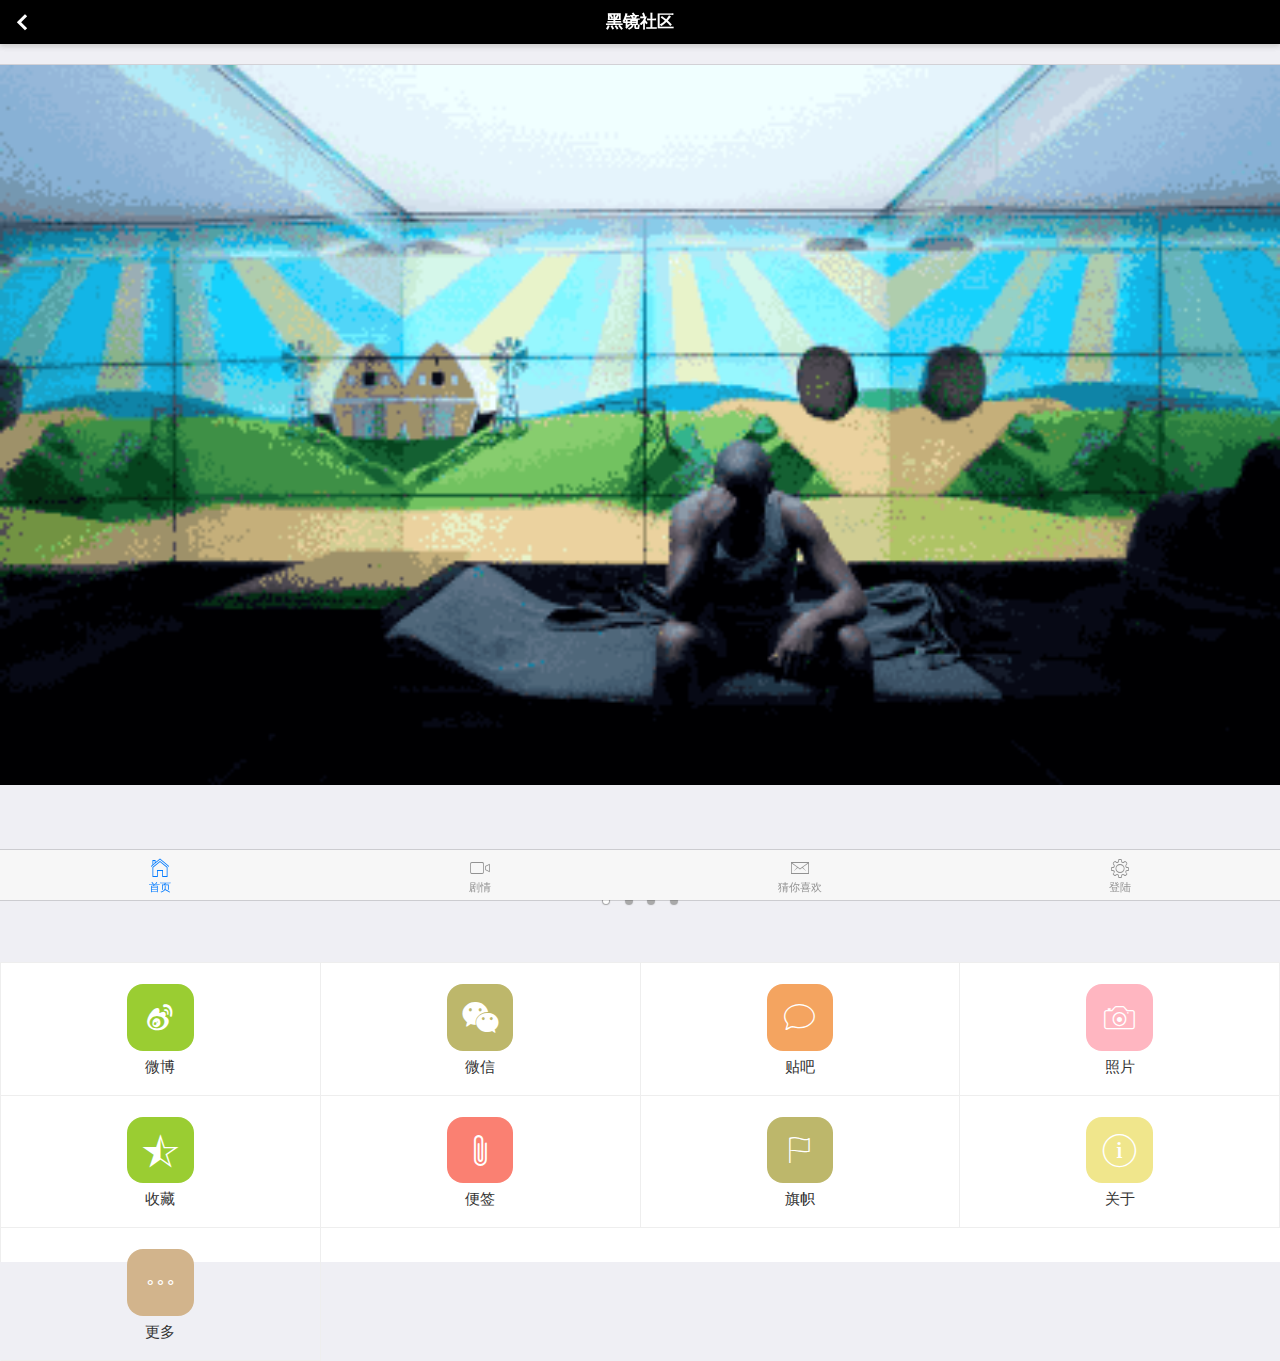
<file: 黑镜app/hkf181013022/index.html>
<!DOCTYPE html>
<html>

	<head>
		<meta charset="utf-8">
		<title>Hello MUI</title>
		<meta name="viewport" content="width=device-width, initial-scale=1,maximum-scale=1,user-scalable=no">
		<meta name="apple-mobile-web-app-capable" content="yes">
		<meta name="apple-mobile-web-app-status-bar-style" content="black">

		<!--标准mui.css-->
		<link rel="stylesheet" href="css/mui.min.css">
		<link rel="stylesheet" href="css/kf.css">
		<!--App自定义的css-->
		<!--<link rel="stylesheet" type="text/css" href="../css/app.css"/>-->
	</head>

	<body>
		<<header class="mui-bar mui-bar-nav">
			<a class="mui-action-back mui-icon mui-icon-left-nav mui-pull-left"></a>
			<h1 class="mui-title">图片轮播</h1>
		</header>
		<div class="mui-content">
			<ul class="mui-table-view mui-table-view-chevron">
				
			</ul>
		</div>
		<div id="slider" class="mui-slider" >
			<div class="mui-slider-group mui-slider-loop">
				<!-- 额外增加的一个节点(循环轮播：第一个节点是最后一张轮播) -->
				<div class="mui-slider-item mui-slider-item-duplicate">
					<a href="#">
						<img src="images/black mirror2.jpg">
					</a>
				</div>
				<!-- 第一张 -->
				<div class="mui-slider-item">
					<a href="#">
						<img src="images/bl1.gif">
					</a>
				</div>
				<!-- 第二张 -->
				<div class="mui-slider-item">
					<a href="#">
						<img src="images/bl2.gif">
					</a>
				</div>
				<!-- 第三张 -->
				<div class="mui-slider-item">
					<a href="#">
						<img src="images/bl4.gif">
					</a>
				</div>
				<!-- 第四张 -->
				<div class="mui-slider-item">
					<a href="#">
						<img src="images/bl3.gif">
					</a>
				</div>
				<!-- 额外增加的一个节点(循环轮播：最后一个节点是第一张轮播) -->
				<div class="mui-slider-item mui-slider-item-duplicate">
					<a href="#">
						<img src="images/black mirror4.jpg">
					</a>
				</div>
			</div>
			<div class="mui-slider-indicator">
				<div class="mui-indicator mui-active"></div>
				<div class="mui-indicator"></div>
				<div class="mui-indicator"></div>
				<div class="mui-indicator"></div>
			</div>
		</div>
		<script src="js/mui.min.js"></script>
		<script type="text/javascript" charset="utf-8">
			mui.init({
				swipeBack:true //启用右滑关闭功能
			});
			var slider = mui("#slider");
			document.getElementById("switch").addEventListener('toggle', function(e) {
				if (e.detail.isActive) {
					slider.slider({
						interval: 5000
					});
				} else {
					slider.slider({
						interval: 0
					});
				}
			});
		</script>
		<header class="mui-bar mui-bar-nav">
		    <a class="mui-action-back mui-icon mui-icon-left-nav mui-pull-left"></a>
		    <h1 class="mui-title">&nbsp;</h1>
		    <h1 class="mui-title">黑镜社区</h1>
		</header>
		<div class="mui-content">
		        <ul class="mui-table-view mui-grid-view mui-grid-9">
		            <li class="mui-table-view-cell mui-media mui-col-xs-4 mui-col-sm-3"><a href="https://weibo.com/">
		                    <span class="mui-icon mui-icon-weibo"></span>
		                    <div class="mui-media-body">微博</div></a></li>
		            <li class="mui-table-view-cell mui-media mui-col-xs-4 mui-col-sm-3"><a href="https://weixin.qq.com/">
		                    <span class="mui-icon mui-icon-weixin"></span>
		                    <div class="mui-media-body">微信</div></a></li>
		            <li class="mui-table-view-cell mui-media mui-col-xs-4 mui-col-sm-3"><a href="https://tieba.baidu.com/">
		                    <span class="mui-icon mui-icon-chatbubble"></span>
		                    <div class="mui-media-body">贴吧</div></a></li>
		            <li class="mui-table-view-cell mui-media mui-col-xs-4 mui-col-sm-3"><a href="http://image.baidu.com/search/index?tn=baiduimage&ps=1&ct=201326592&lm=-1&cl=2&nc=1&ie=utf-8&word=%E9%BB%91%E9%95%9C%E5%9B%BE%E7%89%87">
		                    <span class="mui-icon mui-icon-camera"></span>
		                    <div class="mui-media-body">照片</div></a></li>
		            <li class="mui-table-view-cell mui-media mui-col-xs-4 mui-col-sm-3"><a href="https://www.zxzj.me/">
		                    <span class="mui-icon mui-icon-starhalf"></span>
		                    <div class="mui-media-body">收藏</div></a></li>
		            <li class="mui-table-view-cell mui-media mui-col-xs-4 mui-col-sm-3"><a href="https://movie.douban.com/subject/25966044/">
		                    <span class="mui-icon mui-icon-paperclip"></span>
		                    <div class="mui-media-body">便签</div></a></li>
		            <li class="mui-table-view-cell mui-media mui-col-xs-4 mui-col-sm-3"><a href="http://wcy.nfu.edu.cn/">
		                    <span class="mui-icon mui-icon-flag"></span>
		                    <div class="mui-media-body">旗帜</div></a></li>
		            <li class="mui-table-view-cell mui-media mui-col-xs-4 mui-col-sm-3"><a href="http://apbs.nfu.edu.cn/">
		                    <span class="mui-icon mui-icon-info"></span>
		                    <div class="mui-media-body">关于</div></a></li>
		           <li class="mui-table-view-cell mui-media mui-col-xs-4 mui-col-sm-3"><a href="http://e.nfu.edu.cn/">
		                    <span class="mui-icon mui-icon-more"></span>
		                    <div class="mui-media-body">更多</div></a></li>
		        </ul> 
		</div>
		
		<nav class="mui-bar mui-bar-tab">
		    <a class="mui-tab-item mui-active">
		        <span class="mui-icon mui-icon-home"></span>
		        <span class="mui-tab-label">首页</span>
		    </a>
		    <a class="mui-tab-item" href="imageviewer-native.html">
		        <span class="mui-icon mui-icon-videocam"></span>
		        <span class="mui-tab-label">剧情</span>
		    </a>
		    <a class="mui-tab-item" href="offcanvas-drag-left.html">
		        <span class="mui-icon mui-icon-email"></span>
		        <span class="mui-tab-label">猜你喜欢</span>
		    </a>
		    <a class="mui-tab-item" href="login.html">
		        <span class="mui-icon mui-icon-gear"></span>
		        <span class="mui-tab-label">登陆</span>
		    </a>
		</nav>
		
		<script src="js/mui.min.js"></script>
		<script type="text/javascript" charset="utf-8">
			mui.init({
				swipeBack:true //启用右滑关闭功能
			});
			var slider = mui("#slider");
			document.getElementById("switch").addEventListener('toggle', function(e) {
				if (e.detail.isActive) {
					slider.slider({
						interval: 5000
					});
				} else {
					slider.slider({
						interval: 0
					});
				}
			});
		</script>
	<script >
        	mui.init();   	mui('body').on('tap','a',function(){document.location.href=this.href;});
	   </script>
	</body>

</html>
</file>
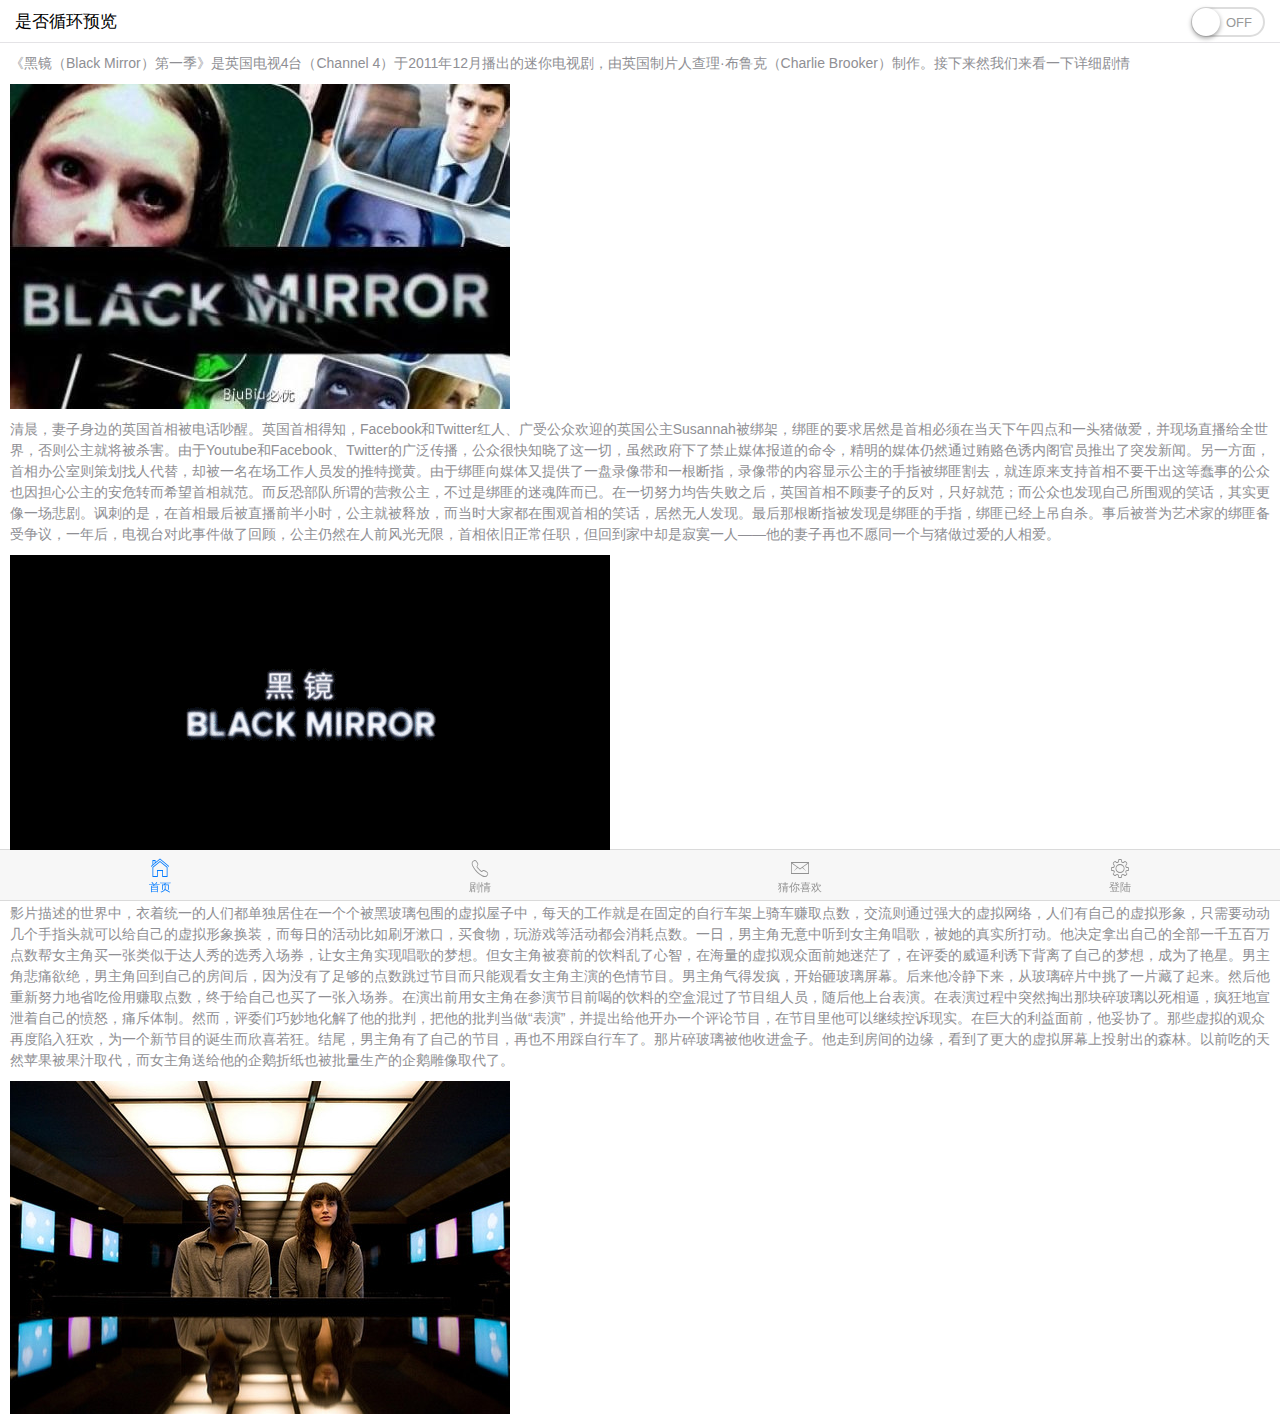
<file: 黑镜app/hkf181013022/imageviewer-native.html>
<html>

  <head>
    <meta charset="utf-8">
    <title>Hello MUI</title>
    <meta name="viewport" content="width=device-width, initial-scale=1,maximum-scale=1,user-scalable=no">
    <meta name="apple-mobile-web-app-capable" content="yes">
    <meta name="apple-mobile-web-app-status-bar-style" content="black">
    <!--标准mui.css-->
    <link rel="stylesheet" href="css/mui.min.css">
    <!--App自定义的css-->
    <style type="text/css">
      p img {
        max-width: 100%;
        height: auto;
      }
      
      .mui-content>.mui-table-view:first-child {
        margin-top: 0;
      }
      
      body,
      .mui-content {
        background-color: #FFFFFF;
      }
    </style>

  </head>

  <body>
    <div class="mui-content">
      <ul class="mui-table-view">
        <li class="mui-table-view-cell" id="loop_switch">
          是否循环预览
          <div class="mui-switch">
            <div class="mui-switch-handle"></div>
          </div>
        </li>
      </ul>
      <div class="mui-content-padded">
        <!--<div class="mui-input-row" id="loop_switch">
          <label>是否循环预览</label>
          <div class="mui-switch mui-active">
            <div class="mui-switch-handle"></div>
          </div>
        </div>-->
        <p>《黑镜（Black Mirror）第一季》是英国电视4台（Channel 4）于2011年12月播出的迷你电视剧，由英国制片人查理·布鲁克（Charlie Brooker）制作。接下来然我们来看一下详细剧情</p>
        <p>
          <img src="images/black mirror1.jpg" />
        </p>
        <p>清晨，妻子身边的英国首相被电话吵醒。英国首相得知，Facebook和Twitter红人、广受公众欢迎的英国公主Susannah被绑架，绑匪的要求居然是首相必须在当天下午四点和一头猪做爱，并现场直播给全世界，否则公主就将被杀害。由于Youtube和Facebook、Twitter的广泛传播，公众很快知晓了这一切，虽然政府下了禁止媒体报道的命令，精明的媒体仍然通过贿赂色诱内阁官员推出了突发新闻。另一方面，首相办公室则策划找人代替，却被一名在场工作人员发的推特搅黄。由于绑匪向媒体又提供了一盘录像带和一根断指，录像带的内容显示公主的手指被绑匪割去，就连原来支持首相不要干出这等蠢事的公众也因担心公主的安危转而希望首相就范。而反恐部队所谓的营救公主，不过是绑匪的迷魂阵而已。在一切努力均告失败之后，英国首相不顾妻子的反对，只好就范；而公众也发现自己所围观的笑话，其实更像一场悲剧。讽刺的是，在首相最后被直播前半小时，公主就被释放，而当时大家都在围观首相的笑话，居然无人发现。最后那根断指被发现是绑匪的手指，绑匪已经上吊自杀。事后被誉为艺术家的绑匪备受争议，一年后，电视台对此事件做了回顾，公主仍然在人前风光无限，首相依旧正常任职，但回到家中却是寂寞一人——他的妻子再也不愿同一个与猪做过爱的人相爱。</p>
        <p>
          <img src="images/black mirror.gif" />
        </p>
        <p>影片描述的世界中，衣着统一的人们都单独居住在一个个被黑玻璃包围的虚拟屋子中，每天的工作就是在固定的自行车架上骑车赚取点数，交流则通过强大的虚拟网络，人们有自己的虚拟形象，只需要动动几个手指头就可以给自己的虚拟形象换装，而每日的活动比如刷牙漱口，买食物，玩游戏等活动都会消耗点数。一日，男主角无意中听到女主角唱歌，被她的真实所打动。他决定拿出自己的全部一千五百万点数帮女主角买一张类似于达人秀的选秀入场券，让女主角实现唱歌的梦想。但女主角被赛前的饮料乱了心智，在海量的虚拟观众面前她迷茫了，在评委的威逼利诱下背离了自己的梦想，成为了艳星。男主角悲痛欲绝，男主角回到自己的房间后，因为没有了足够的点数跳过节目而只能观看女主角主演的色情节目。男主角气得发疯，开始砸玻璃屏幕。后来他冷静下来，从玻璃碎片中挑了一片藏了起来。然后他重新努力地省吃俭用赚取点数，终于给自己也买了一张入场券。在演出前用女主角在参演节目前喝的饮料的空盒混过了节目组人员，随后他上台表演。在表演过程中突然掏出那块碎玻璃以死相逼，疯狂地宣泄着自己的愤怒，痛斥体制。然而，评委们巧妙地化解了他的批判，把他的批判当做“表演”，并提出给他开办一个评论节目，在节目里他可以继续控诉现实。在巨大的利益面前，他妥协了。那些虚拟的观众再度陷入狂欢，为一个新节目的诞生而欣喜若狂。结尾，男主角有了自己的节目，再也不用踩自行车了。那片碎玻璃被他收进盒子。他走到房间的边缘，看到了更大的虚拟屏幕上投射出的森林。以前吃的天然苹果被果汁取代，而女主角送给他的企鹅折纸也被批量生产的企鹅雕像取代了。 </p>
        <p>
          <img src="images/black mirror2.jpg" />
        </p>
      </div>
    </div>
    <nav class="mui-bar mui-bar-tab">
		    <a class="mui-tab-item mui-active">
		        <span class="mui-icon mui-icon-home"></span>
		        <span class="mui-tab-label">首页</span>
		    </a>
		    <a class="mui-tab-item" href="imageviewer-native.html">
		        <span class="mui-icon mui-icon-phone"></span>
		        <span class="mui-tab-label">剧情</span>
		    </a>
		    <a class="mui-tab-item" href="offcanvas-drag-left.html">
		        <span class="mui-icon mui-icon-email"></span>
		        <span class="mui-tab-label">猜你喜欢</span>
		    </a>
		    <a class="mui-tab-item" href="login.html">
		        <span class="mui-icon mui-icon-gear"></span>
		        <span class="mui-tab-label">登陆</span>
		    </a>
		</nav>
  </body>
  <script src="js/mui.min.js"></script>
  <script type="text/javascript">
    mui.plusReady(function() {
      var loopFlag = false; //默认不支持轮播
      var loopSwitch = document.getElementById('loop_switch');
      loopSwitch.addEventListener('toggle', function(event) {
        if(event.detail.isActive) {
          loopFlag = true;
        } else {
          loopFlag = false;
        }
      });
      var images = [].slice.call(document.querySelectorAll('.mui-content-padded img'));
      var urls = [];
      images.forEach(function(item) {
        urls.push(item.src);
      });
      mui('.mui-content-padded').on('tap', 'img', function() {
        var index = images.indexOf(this);
        plus.nativeUI.previewImage(urls, {
          current: index,
          loop: loopFlag,
          indicator: 'number'
        });
      });
    });
  </script>
  <script >
        	mui.init();   	mui('body').on('tap','a',function(){document.location.href=this.href;});
	   </script>

</html>
</file>
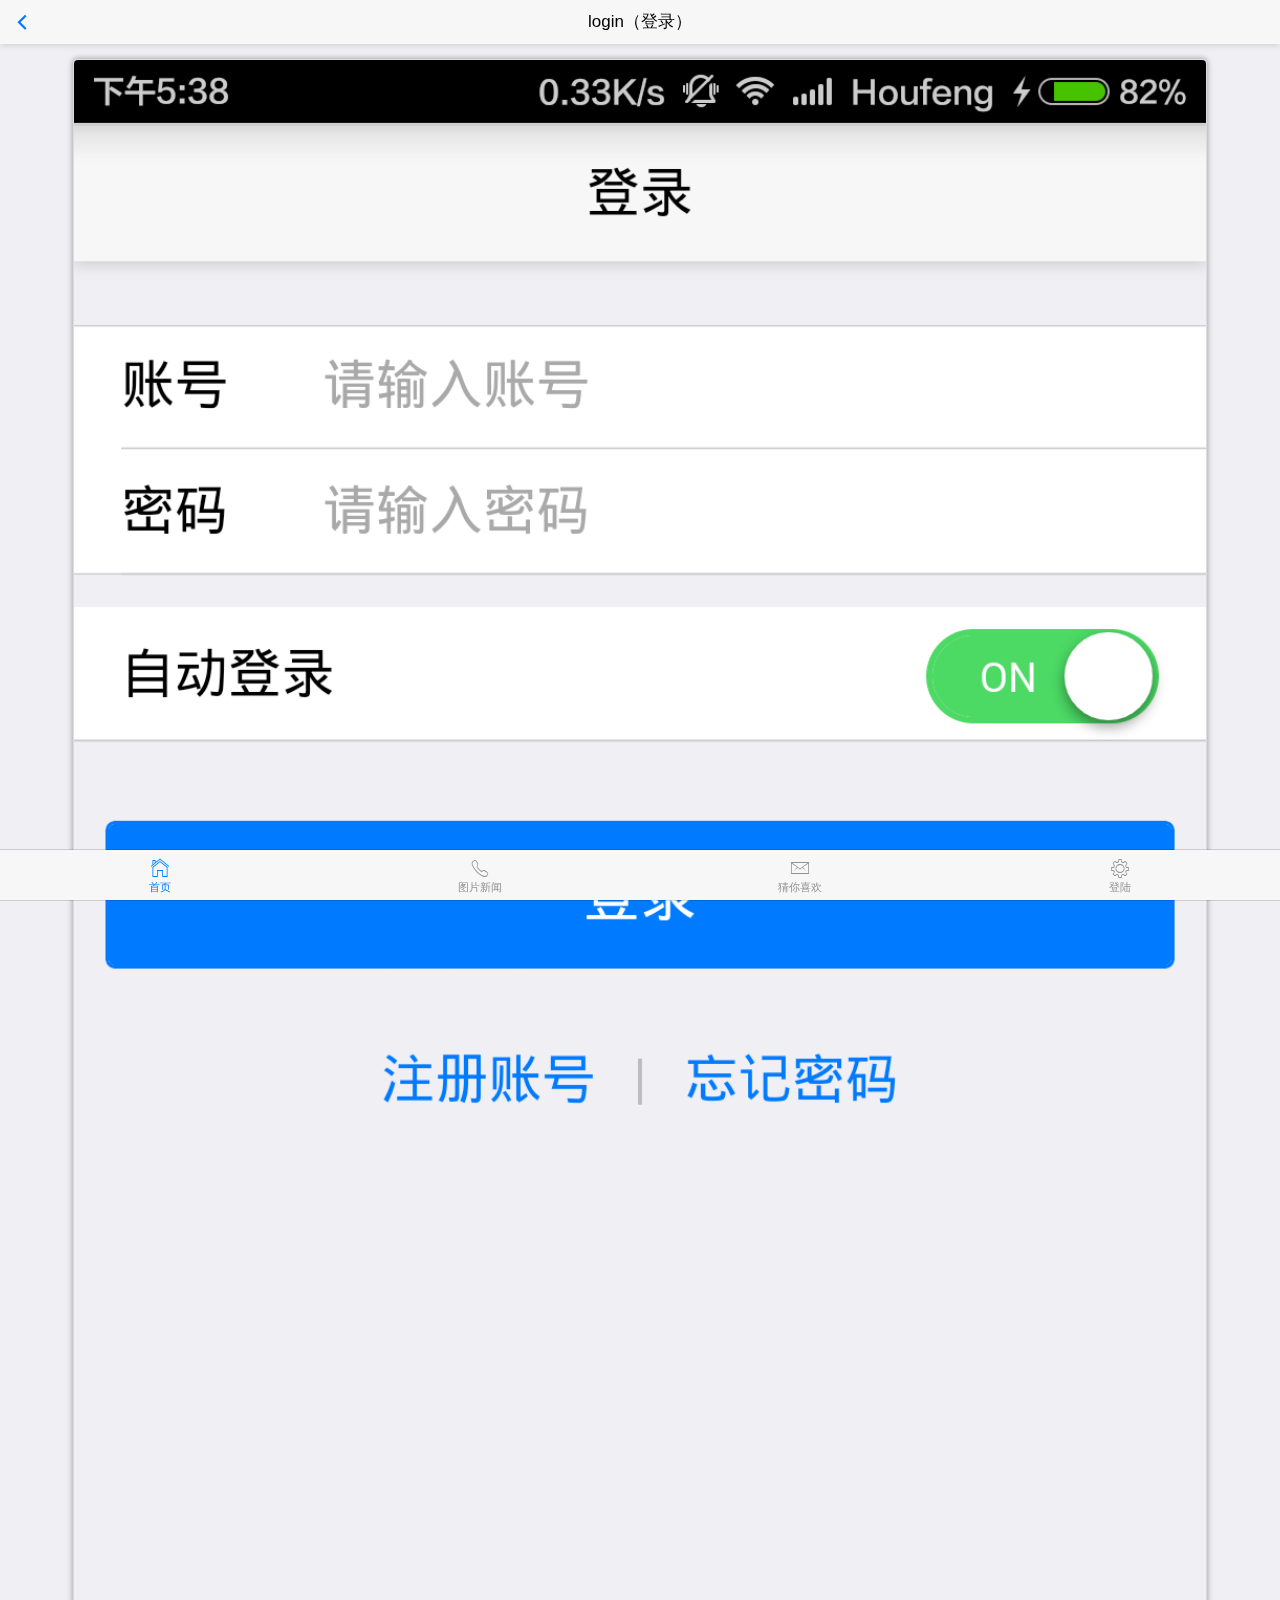
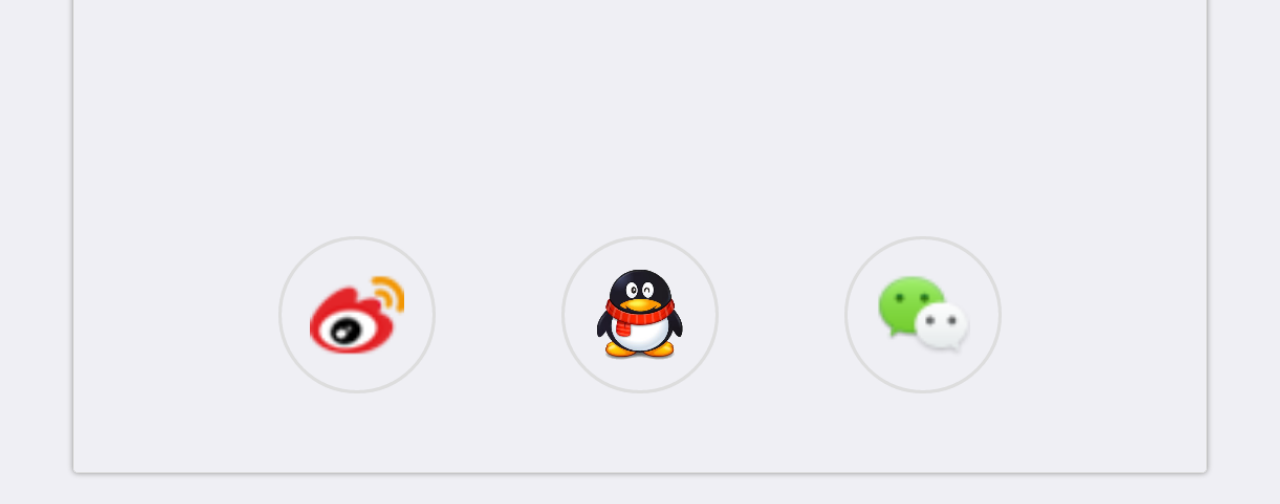
<file: 黑镜app/hkf181013022/login.html>
<!DOCTYPE html>
<html>

	<head>
		<meta charset="utf-8">
		<meta name="viewport" content="width=device-width,initial-scale=1,minimum-scale=1,maximum-scale=1,user-scalable=no" />
		<title></title>
		<link href="css/mui.min.css" rel="stylesheet" />
		<!--App自定义的css-->
		<link rel="stylesheet" type="text/css" href="css/app.css" />
		<style>
			h5,
			p,
			ol,
			li {
				color: #666;
				font-size: 14px;
			}
			h5 {
				font-weight: bold;
			}
			p,
			ol {
				padding: 5px auto;
				margin-bottom: 20px;
			}
			p,
			li {
				color: #999;
			}
			img {
				width: 90%;
				border: solid 1px #ddd;
				border-radius: 5px;
				box-shadow: 0px 0px 5px 1px #aaa;
				margin: 5px auto;
			}
		</style>
	</head>

	<body>
		<header class="mui-bar mui-bar-nav">
			<a class="mui-action-back mui-icon mui-icon-left-nav mui-pull-left"></a>
			<h1 class="mui-title">login（登录）</h1>
		</header>
		<div class="mui-content">
			<div class="mui-content-padded">
				
				
				<p style="text-align: center;">
					<img src="images/login-1.png" />
				</p>
			</div>
		</div>
		<nav class="mui-bar mui-bar-tab">
		    <a class="mui-tab-item mui-active">
		        <span class="mui-icon mui-icon-home"></span>
		        <span class="mui-tab-label">首页</span>
		    </a>
		    <a class="mui-tab-item" href="imageviewer-native.html">
		        <span class="mui-icon mui-icon-phone"></span>
		        <span class="mui-tab-label">图片新闻</span>
		    </a>
		    <a class="mui-tab-item" href="offcanvas-drag-left.html">
		        <span class="mui-icon mui-icon-email"></span>
		        <span class="mui-tab-label">猜你喜欢</span>
		    </a>
		    <a class="mui-tab-item" href="login.html">
		        <span class="mui-icon mui-icon-gear"></span>
		        <span class="mui-tab-label">登陆</span>
		    </a>
		</nav>
		<script src="js/mui.min.js"></script>
		<script type="text/javascript" charset="utf-8">
			(function(mui, window, document, undefined) {
				mui.init();
				var qsa = function() {
					return [].slice.call(document.querySelectorAll.apply(document, arguments));
				};
				qsa("[_src]").forEach(function(item) {
					item.addEventListener('tap', function() {
						var url = this.getAttribute('_src');
						if (url) {
							plus.runtime.openURL(url);
						};
					}, false);
				});
			})(mui, window, document, undefined);
		</script>
		<script >
        	mui.init();   	mui('body').on('tap','a',function(){document.location.href=this.href;});
	   </script>
	</body>

</html>
</file>
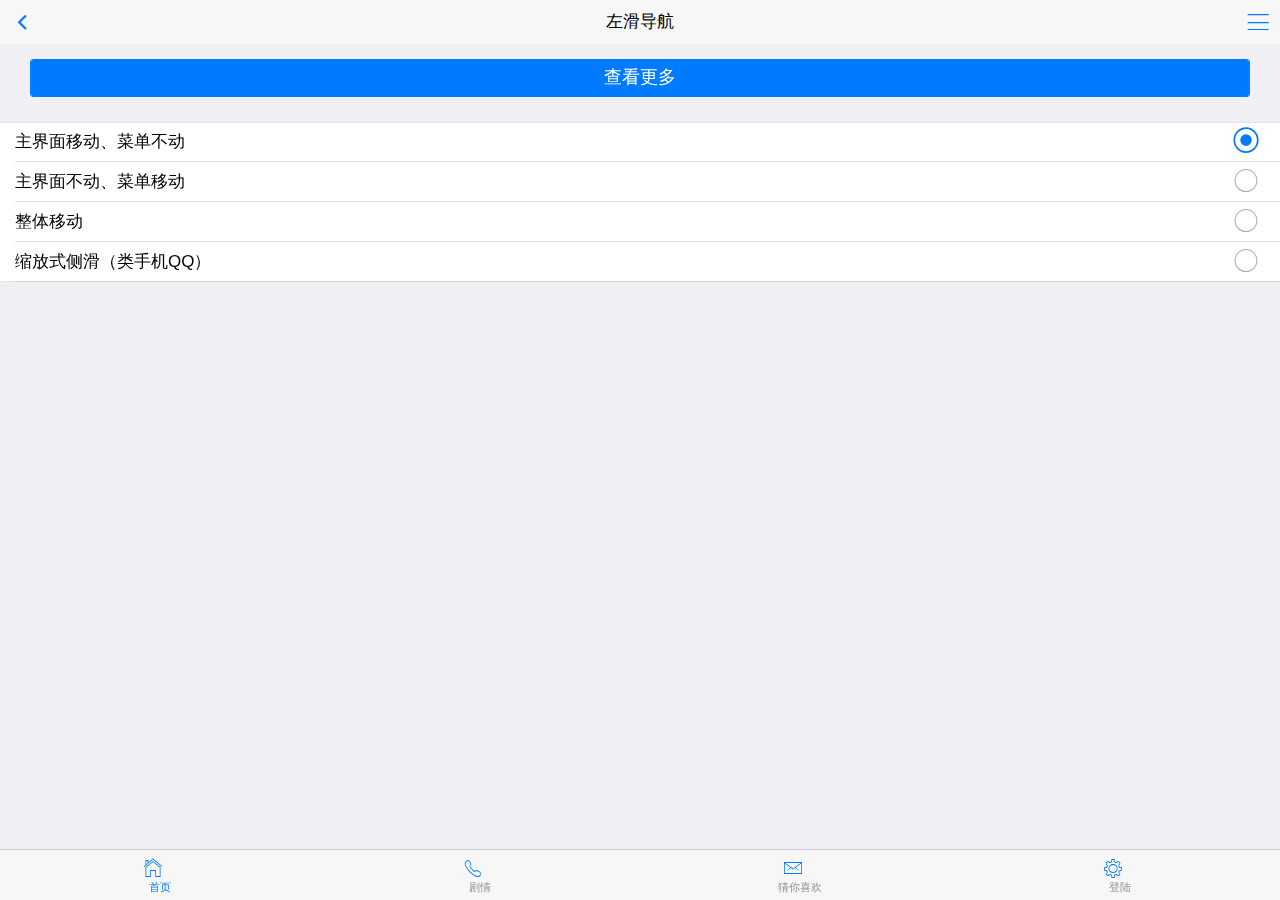
<file: 黑镜app/hkf181013022/offcanvas-drag-left.html>
<!DOCTYPE html>
<html>

	<head>
		<meta charset="utf-8">
		<title>Hello MUI</title>
		<meta name="viewport" content="width=device-width, initial-scale=1,maximum-scale=1,user-scalable=no">
		<meta name="apple-mobile-web-app-capable" content="yes">
		<meta name="apple-mobile-web-app-status-bar-style" content="black">

		<link rel="stylesheet" href="css/mui.min.css">
		<style>
			html,
			body {
				background-color: #efeff4;
			}
			p {
				text-indent: 22px;
			}
			span.mui-icon {
				font-size: 14px;
				color: #007aff;
				margin-left: -15px;
				padding-right: 10px;
			}
			.mui-off-canvas-right {
				color: #fff;
			}
			.title {
				margin: 35px 15px 10px;
			}
			.title+.content {
				margin: 10px 15px 35px;
				color: #bbb;
				text-indent: 1em;
				font-size: 14px;
				line-height: 24px;
			}
			input {
				color: #000;
			}
		</style>
	</head>

	<body>
		<!--侧滑菜单容器-->
		<div id="offCanvasWrapper" class="mui-off-canvas-wrap mui-draggable">
			<!--菜单部分-->
			<aside id="offCanvasSide" class="mui-off-canvas-right">
				<div id="offCanvasSideScroll" class="mui-scroll-wrapper">
					<div class="mui-scroll">
						<div class="title">侧滑导航</div>
						<div class="content">
							这是可拖动式侧滑菜单示例，你可以在这里放置任何内容；关闭侧滑菜单有多种方式： 1.在手机屏幕任意位置向右拖动(drag)；2.点击本侧滑菜单页之外的任意位置; 3.点击如下红色按钮
							<span class="android-only">；4.Android手机按back键；5.Android手机按menu键
							</span>。
							<p style="margin: 10px 15px;">
								<button id="offCanvasHide" type="button" class="mui-btn mui-btn-danger mui-btn-block" style="padding: 5px 20px;">回到上级</button>
							</p>

						</div>
						<div class="title" style="margin-bottom: 25px;">侧滑列表示例</div>
						<ul class="mui-table-view mui-table-view-chevron mui-table-view-inverted">
							<li class="mui-table-view-cell">
								<a class="mui-navigate-right">
									Item 1
								</a>
							</li>
							<li class="mui-table-view-cell">
								<a class="mui-navigate-right">
									Item 2
								</a>
							</li>
							<li class="mui-table-view-cell">
								<a class="mui-navigate-right">
									Item 3
								</a>
							</li>
							<li class="mui-table-view-cell">
								<a class="mui-navigate-right">
									Item 4
								</a>
							</li>
							<li class="mui-table-view-cell">
								<a class="mui-navigate-right">
									Item 5
								</a>
							</li>
							<li class="mui-table-view-cell">
								<a class="mui-navigate-right">
								Item 6
							</a>
							</li>

						</ul>
					</div>
				</div>
			</aside>
			<div class="mui-inner-wrap">
				<header class="mui-bar mui-bar-nav">
					<a class="mui-action-back mui-icon mui-icon-back mui-pull-left"></a>
					<a id="offCanvasBtn" href="#offCanvasSide" class="mui-icon mui-action-menu mui-icon-bars mui-pull-right"></a>
					<h1 class="mui-title">左滑导航</h1>
				</header>
				<div id="offCanvasContentScroll" class="mui-content mui-scroll-wrapper">
					<div class="mui-scroll">
						<div class="mui-content-padded">
							
								
							<p style="padding: 5px 20px;margin-bottom: 5px;">
								<button id="offCanvasShow" type="button" class="mui-btn mui-btn-primary mui-btn-block" style="padding: 5px;">
									查看更多
								</button>
							</p>
							

						</div>

						<form class="mui-input-group" style="margin-bottom: 15px;">
							<div class="mui-input-row mui-radio">
								<label>主界面移动、菜单不动</label>
								<input name="style" type="radio" checked="" value="main-move">
							</div>
							<div class="mui-input-row mui-radio">
								<label>主界面不动、菜单移动</label>
								<input name="style" type="radio" value="menu-move">
							</div>
							<div class="mui-input-row mui-radio mui-hidden" id="move-togger">
								<label>整体移动</label>
								<input name="style" type="radio" value="all-move">
							</div>
							<div class="mui-input-row mui-radio">
								<label>缩放式侧滑（类手机QQ）</label>
								<input name="style" type="radio" value="main-move-scalable">
							</div>
						</form>

					</div>
				</div>
				<!-- off-canvas backdrop -->
				<div class="mui-off-canvas-backdrop"></div>
			</div>
		</div>
		<nav class="mui-bar mui-bar-tab">
		    <a class="mui-tab-item mui-active">
		        <span class="mui-icon mui-icon-home"></span>
		        <span class="mui-tab-label">首页</span>
		    </a>
		    <a class="mui-tab-item" href="imageviewer-native.html">
		        <span class="mui-icon mui-icon-phone"></span>
		        <span class="mui-tab-label">剧情</span>
		    </a>
		    <a class="mui-tab-item" href="offcanvas-drag-left.html">
		        <span class="mui-icon mui-icon-email"></span>
		        <span class="mui-tab-label">猜你喜欢</span>
		    </a>
		    <a class="mui-tab-item" href="login.html">
		        <span class="mui-icon mui-icon-gear"></span>
		        <span class="mui-tab-label">登陆</span>
		    </a>
		</nav>
		<script src="js/mui.min.js"></script>
		<script>
			mui.init({
				swipeBack: false,
			});
			 //侧滑容器父节点
			var offCanvasWrapper = mui('#offCanvasWrapper');
			 //主界面容器
			var offCanvasInner = offCanvasWrapper[0].querySelector('.mui-inner-wrap');
			 //菜单容器
			var offCanvasSide = document.getElementById("offCanvasSide");
			 //Android暂不支持整体移动动画
			if (!mui.os.android) {
				document.getElementById("move-togger").classList.remove('mui-hidden');
				var spans = document.querySelectorAll('.android-only');
				for (var i = 0, len = spans.length; i < len; i++) {
					spans[i].style.display = "none";
				}
			}
			 //移动效果是否为整体移动
			var moveTogether = false;
			 //侧滑容器的class列表，增加.mui-slide-in即可实现菜单移动、主界面不动的效果；
			var classList = offCanvasWrapper[0].classList;
			 //变换侧滑动画移动效果；
			mui('.mui-input-group').on('change', 'input', function() {
				if (this.checked) {
					offCanvasSide.classList.remove('mui-transitioning');
					offCanvasSide.setAttribute('style', '');
					classList.remove('mui-slide-in');
					classList.remove('mui-scalable');
					switch (this.value) {
						case 'main-move':
							if (moveTogether) {
								//仅主内容滑动时，侧滑菜单在off-canvas-wrap内，和主界面并列
								offCanvasWrapper[0].insertBefore(offCanvasSide, offCanvasWrapper[0].firstElementChild);
								moveTogether = false;
							}
							break;
						case 'main-move-scalable':
							if (moveTogether) {
								//仅主内容滑动时，侧滑菜单在off-canvas-wrap内，和主界面并列
								offCanvasWrapper[0].insertBefore(offCanvasSide, offCanvasWrapper[0].firstElementChild);
							}
							classList.add('mui-scalable');
							break;
						case 'menu-move':
							classList.add('mui-slide-in');
							break;
						case 'all-move':
							moveTogether = true;
							//整体滑动时，侧滑菜单在inner-wrap内
							offCanvasInner.insertBefore(offCanvasSide, offCanvasInner.firstElementChild);
							break;
					}
					offCanvasWrapper.offCanvas().refresh();
				}
			});
			document.getElementById('offCanvasShow').addEventListener('tap', function() {
				offCanvasWrapper.offCanvas('show');
			});
			document.getElementById('offCanvasHide').addEventListener('tap', function() {
				offCanvasWrapper.offCanvas('close');
			});
			 //主界面和侧滑菜单界面均支持区域滚动；
			mui('#offCanvasSideScroll').scroll();
			mui('#offCanvasContentScroll').scroll();
			 //实现ios平台的侧滑关闭页面；
			if (mui.os.plus && mui.os.ios) {
				offCanvasWrapper[0].addEventListener('shown', function(e) { //菜单显示完成事件
					plus.webview.currentWebview().setStyle({
						'popGesture': 'none'
					});
				});
				offCanvasWrapper[0].addEventListener('hidden', function(e) { //菜单关闭完成事件
					plus.webview.currentWebview().setStyle({
						'popGesture': 'close'
					});
				});
			}
		</script>
		<script >
        	mui.init();   	mui('body').on('tap','a',function(){document.location.href=this.href;});
	   </script>
	</body>

</html>
</file>
<file: 黑镜app/hkf181013022/css/kf.css>
.mui-bar-nav{
	background-color: #000000;
}
.mui-bar-nav .mui-title,.mui-bar-nav a{
	color: #FFFFFF;
	font-weight: 600;
}
.mui-grid-view.mui-grid-9{background: #FFFFFF;}
.mui-table-view.mui-grid-view .mui-table-view-cell span{
	font-size: 2em;
	padding: 0.8rem;
	color: #FFFFFF;
	text-align: center;
	border-radius: 1rem;
	background-image: none;
}
.mui-slider-item{
	height: 300px;
	width:300px;
}
.mui-slider-item mui-slider-item-duplicate{
	width: 300px;
}


.mui-icon-chatbubble{
	background-color: #F4A460;
}
.mui-icon-location{
	background-color: #FFB6C1;
}
.mui-icon-search{
	background-color: #BA55D3;
}
.mui-icon-phone{
	background-color: #FA8072;
}
.mui-icon-flag{
	background-color: #BDB76B;
}
.mui-icon-info{
	background-color: #F0E68C;
}
.mui-icon-more{
	background-color: #D2B48C;
}
.mui-icon-starhalf{
	background-color: #9ACD32;
}

.mui-icon-weibo{
	background-color: #9ACD32;
}
.mui-icon-weixin{
	background-color: #BDB76B;
}
.mui-icon-camera{
	background-color: #FFB6C1;
}
.mui-icon-paperclip{
	background-color: #FA8072;
}
</file>
<file: 黑镜app/hkf181013022/css/app.css>
/*
 *这是单独为hello mui准备的个性化css，可以覆盖标准mui的css定义；
 * 在实际项目开发时，建议为App单独写一个css文件，从而实现项目的自定义皮肤功能；
 * 
 * */
.mui-plus header.mui-bar{
	display: none;
}
.mui-plus .mui-bar-nav~.mui-content{
	padding: 0;
}

/*hm开头的表示仅为 Hello MUI示例定义*/
.hm-description{
	margin: .5em 0;
}

.hm-description>li {
	font-size: 14px;
	color: #8f8f94;
}
</file>
